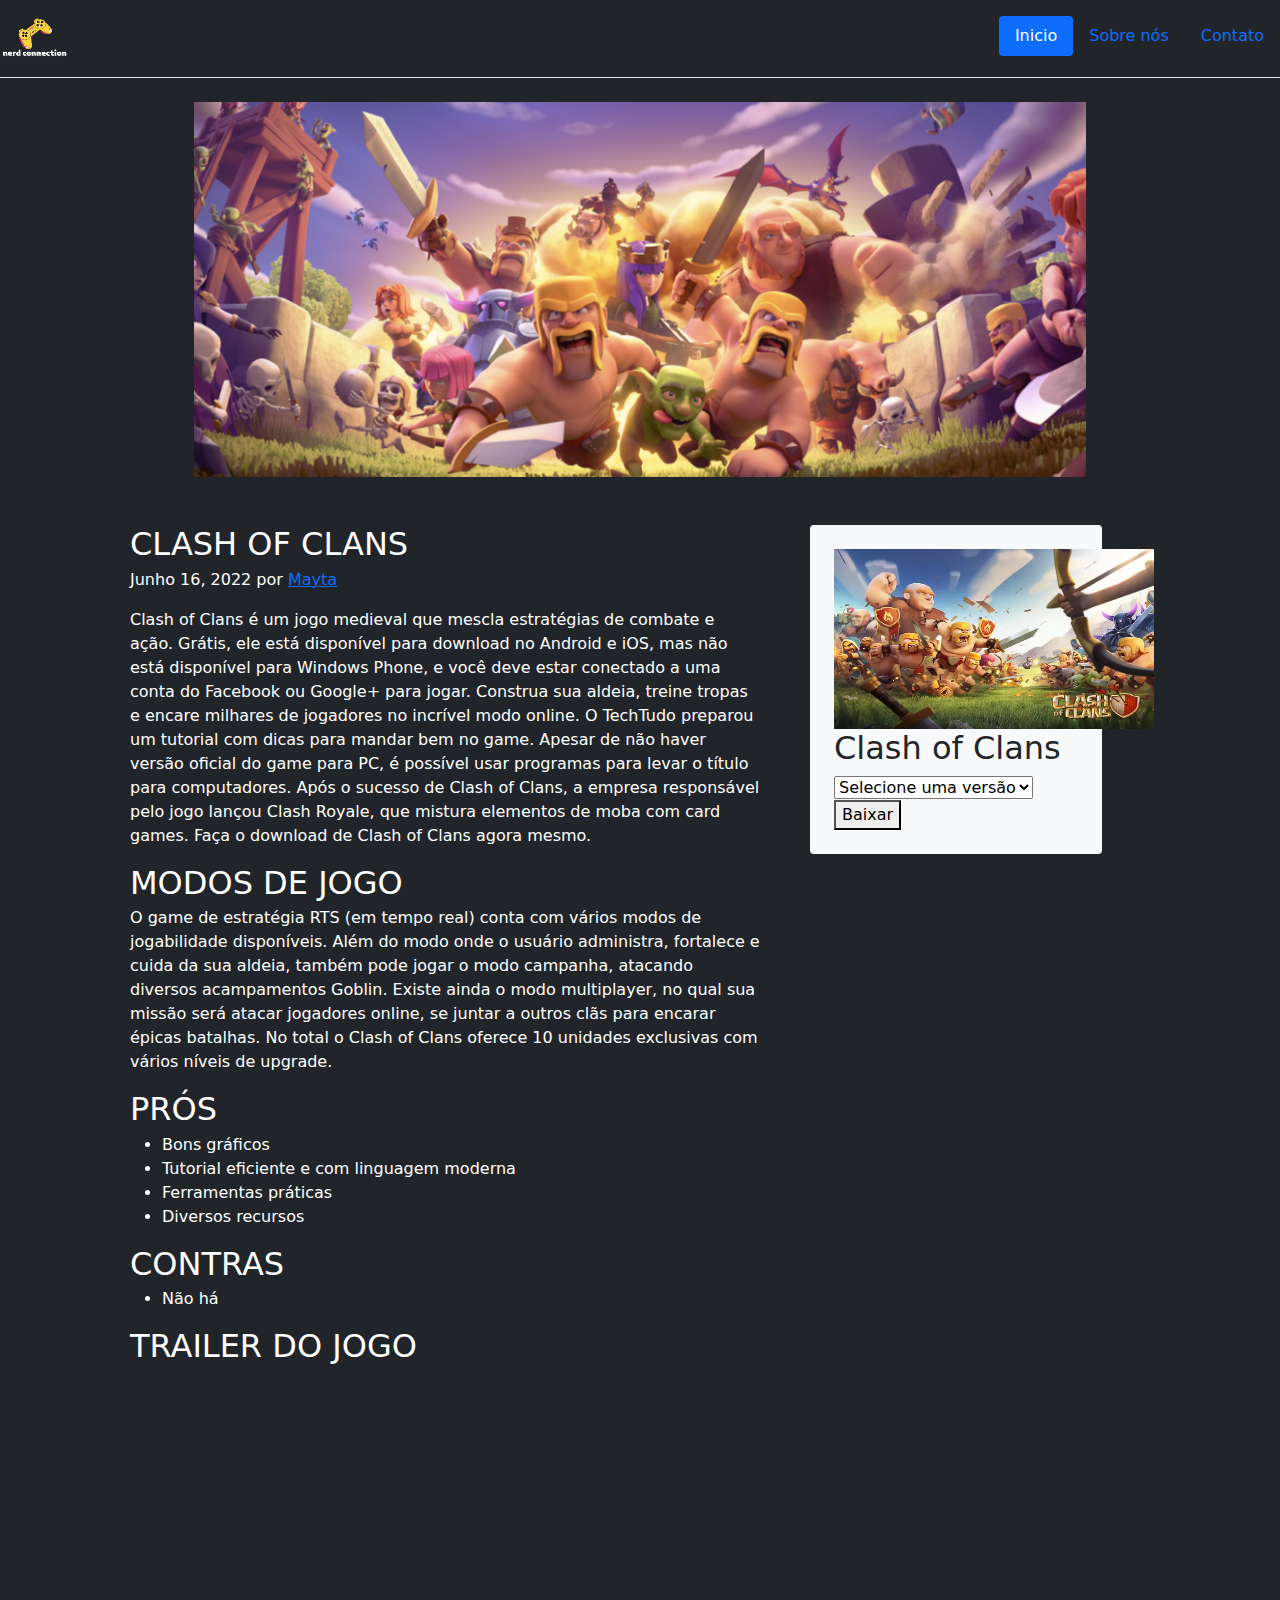
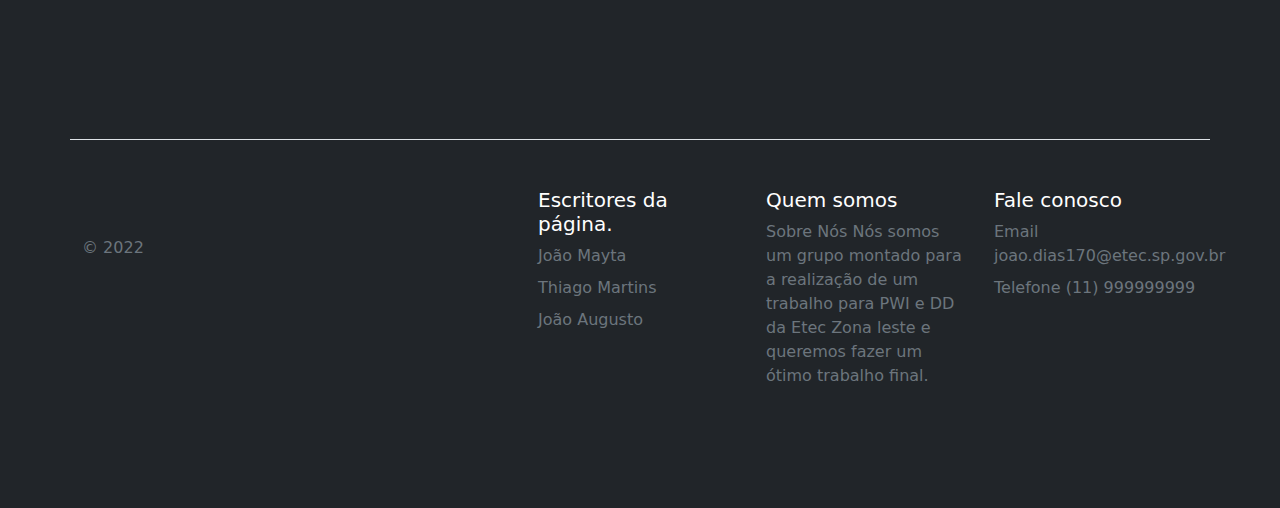
<file: Clash.html>
<!DOCTYPE html>
<html lang="en">
<head>
    <meta charset="UTF-8">
    <meta http-equiv="X-UA-Compatible" content="IE=edge">
    <meta name="viewport" content="width=device-width, initial-scale=1.0">
    <title>Clash of Clans</title>
    <link rel="stylesheet" href="css/bootstrap.css">
</head>
<body class="bg-dark">
  <header class="bg-dark d-flex flex-wrap justify-content-center py-3 mb-4 border-bottom">
    <a href="index.html" class="d-flex align-items-center mb-3 mb-md-0 me-md-auto text-dark text-decoration-none">
      <img src="img/LOGO_Blog-removebg-preview.png" class="bi me-2" width="70" height="45"></img>
    </a>

    <ul class="nav nav-pills">
      <li class="nav-item"><a href="index.html" class="nav-link active" aria-current="page">Inicio</a></li>
      <li class="nav-item"><a href="#Qs" class="nav-link">Sobre nós</a></li>
      <li class="nav-item"><a href="#Con" class="nav-link">Contato</a></li>
    </ul>
  </header>

    <div class="container">
        <div class="banner">
            <img class="clash" src="img/banner.png" alt="">
        </div> <br><br>
        <div class="row g-5 container">
            <div class="col-md-8">
                <article class="arruma">
                    <h2 class="blog-post-title mb-1">CLASH OF CLANS</h2>
                    <p class="blog-post-meta">Junho 16, 2022 por <a href="#">Mayta</a></p>
                    <p>Clash of Clans é um jogo medieval que mescla estratégias de combate e ação. Grátis, ele está disponível para download no Android e iOS, mas não está disponível para Windows Phone, e você deve estar conectado a uma conta do Facebook ou Google+ para jogar. Construa sua aldeia, treine tropas e encare milhares de jogadores no incrível modo online. O TechTudo preparou um tutorial com dicas para mandar bem no game. Apesar de não haver versão oficial do game para PC, é possível usar programas para levar o título para computadores. Após o sucesso de Clash of Clans, a empresa responsável pelo jogo lançou Clash Royale, que mistura elementos de moba com card games. Faça o download de Clash of Clans agora mesmo.</p>
                    <h2 class="blog-post-title mb-1">MODOS DE JOGO</h2>
                    <p>O game de estratégia RTS (em tempo real) conta com vários modos de jogabilidade disponíveis. Além do modo onde o usuário administra, fortalece e cuida da sua aldeia, também pode jogar o modo campanha, atacando diversos acampamentos Goblin. Existe ainda o modo multiplayer, no qual sua missão será atacar jogadores online, se juntar a outros clãs para encarar épicas batalhas. No total o Clash of Clans oferece 10 unidades exclusivas com vários níveis de upgrade.</p>
                    <h2 class="blog-post-title mb-1">PRÓS</h2>
                    <ul>
                        <li>Bons gráficos</li>
                        <li>Tutorial eficiente e com linguagem moderna</li>
                        <li>Ferramentas práticas</li>
                        <li>Diversos recursos</li>
                    </ul>
                    <h2 class="blog-post-title mb-1">CONTRAS</h2>
                    <ul>
                        <li>Não há</li>
                    </ul>
                    <h2 class="blog-post-title mb-1">TRAILER DO JOGO</h2>
                </article>
                <iframe width="560" height="315" src="https://www.youtube.com/embed/DDY6KjQCMoQ" title="YouTube video player" frameborder="0" allow="accelerometer; autoplay; clipboard-write; encrypted-media; gyroscope; picture-in-picture" allowfullscreen>                   
                </iframe>
            </div>
            <div class="col-md-4">
                <div class="position-sticky" style="top: 2rem;">
                  <div class="p-4 mb-3 bg-light rounded">
                  <img width="320" height="180" src="img/down.webp" alt="Clash of Clans">
                  <h2>Clash of Clans</h2>
                  <select id="framework">
                  <option selected value="0" disabled>Selecione uma versão</option>
                  <option value="1">iOS</option>
                  <option value="2">Android</option>
                  </select>
                  <button id="btn" type="button" class="more-info__button" >Baixar</button>
                  </div>
                </div>
              </div>
        </div>
        
    </div>
    

    <div class="container">
      <footer class="bg-dark row row-cols-1 row-cols-sm-2 row-cols-md-5 py-5 my-5 border-top">
        <div class="col mb-3">
        <a href="/" class="d-flex align-items-center mb-3 link-dark text-decoration-none">
            <svg class="bi me-2" width="40" height="32"><use xlink:href="#bootstrap"></use></svg>
        </a>
        <p class="text-muted">© 2022</p>
        </div>

        <div class="col mb-3">

        </div>

        <div class="col mb-3">
        <h5 class="color-footer">Escritores da página.</h5>
        <ul class="nav flex-column">
            <li class="nav-item mb-2"><a href="#" class="nav-link p-0 text-muted">João Mayta</a></li>
            <li class="nav-item mb-2"><a href="#" class="nav-link p-0 text-muted">Thiago Martins</a></li>
            <li class="nav-item mb-2"><a href="#" class="nav-link p-0 text-muted">João Augusto</a></li>

        </ul>
        </div>

        <div class="col mb-3">
        <h5 class="color-footer" id="Qs">Quem somos </h5>
        <ul class="nav flex-column">
            <li class="nav-item mb-2"><a href="#" class="nav-link p-0 text-muted">Sobre Nós
 
                Nós somos um grupo montado para a realização de um trabalho para PWI e DD da Etec Zona leste e queremos fazer um ótimo trabalho final.</a></li>
            
        </ul>
        </div>

        <div class="col mb-3">
        <h5 class="color-footer" id="Con">Fale conosco</h5>
        <ul class="nav flex-column">
            <li class="nav-item mb-2"><a href="#" class="nav-link p-0 text-muted">Email
                 joao.dias170@etec.sp.gov.br
                    </a></li>
            <li class="nav-item mb-2"><a href="#" class="nav-link p-0 text-muted">Telefone                
                (11) 999999999

            </a></li>
        </ul>
        </div>
    </footer>
    </div>
      <script>
        var vers = 0;
        const btn = document.querySelector('#btn');
        const sb = document.querySelector('#framework')
        btn.onclick = (event) => {
            event.preventDefault();
            // show the selected index
            vers = sb.selectedIndex;
            if (vers == 1){
                alert("Direcionando para App Store");
                window.location = "https://apps.apple.com/br/app/clash-of-clans/id529479190";
            }
            if (vers == 2){
                alert("Direcionando para Play Store");
                window.location = "https://play.google.com/store/apps/details?id=com.supercell.clashofclans&hl=pt_BR&gl=US";
            }
            if (vers == 0){
                alert("SELECIONE");
            }
        };
      </script>
</body>
</html>
</file>
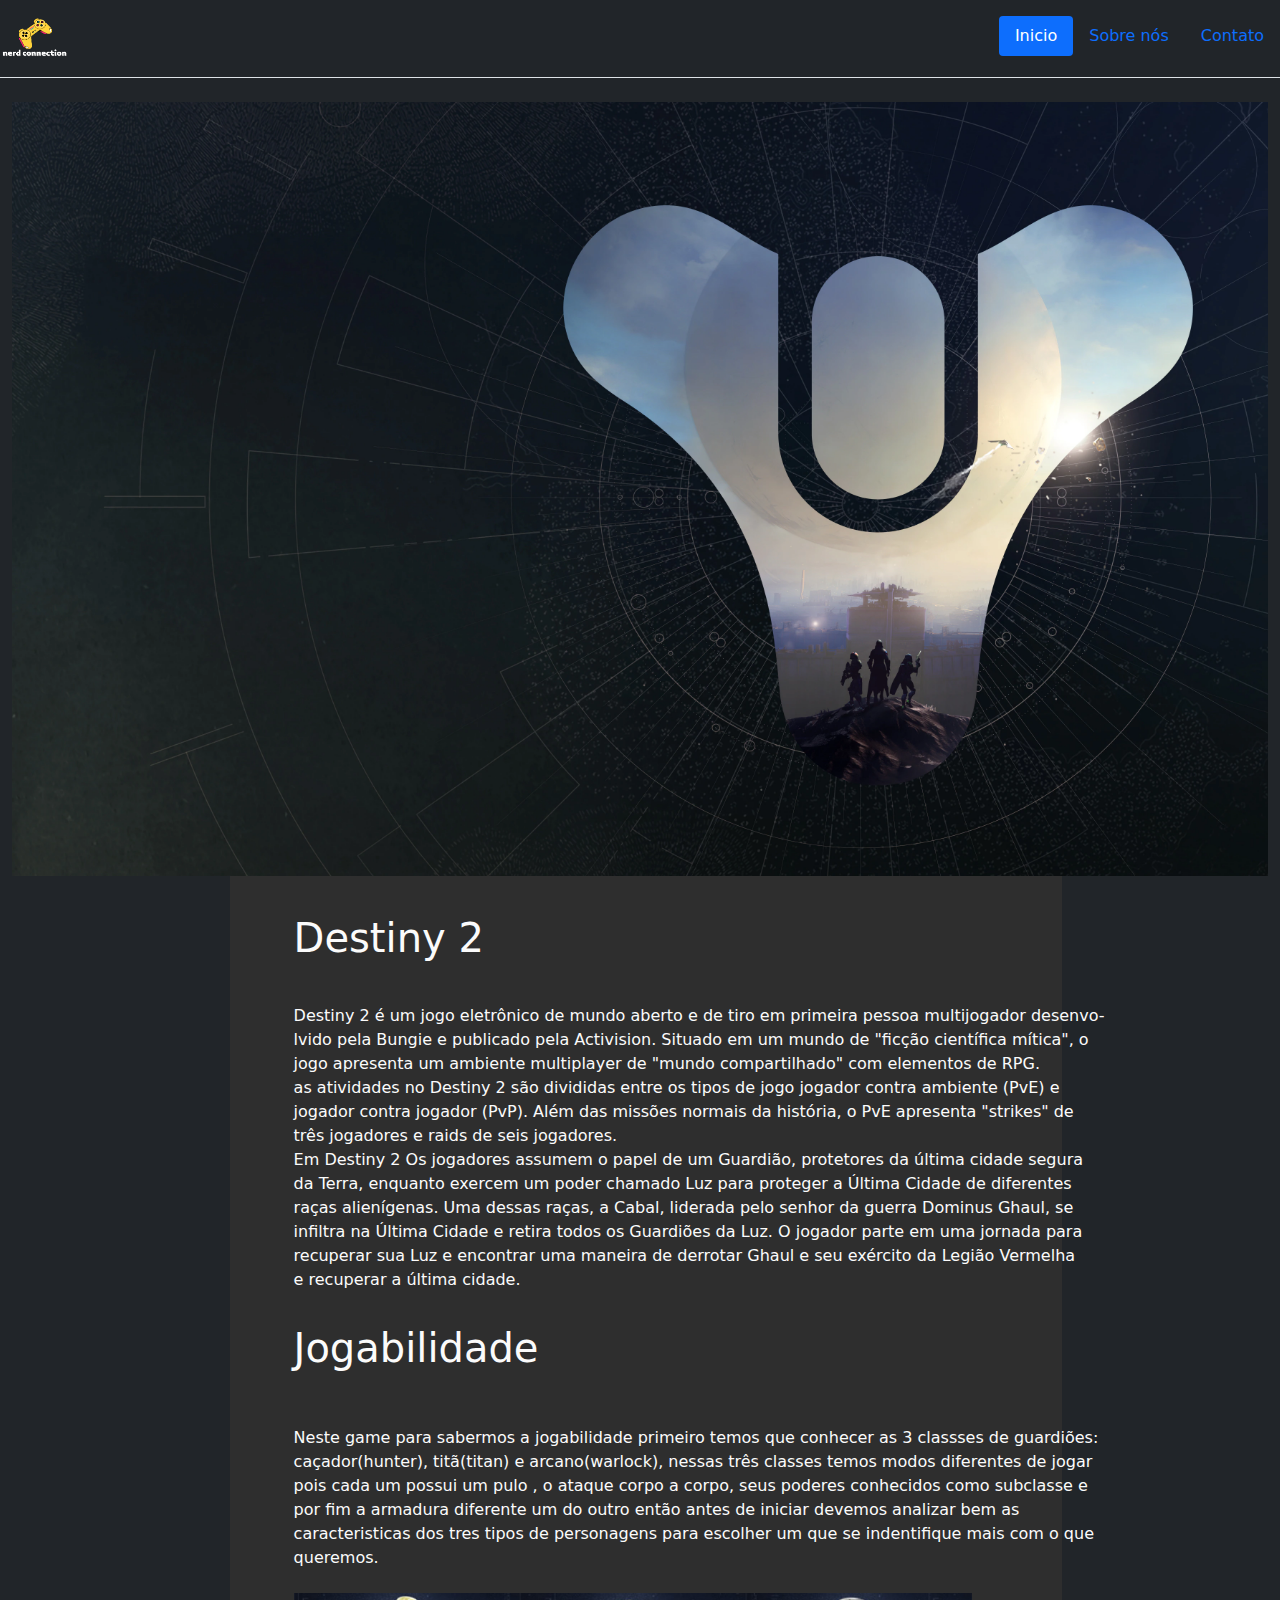
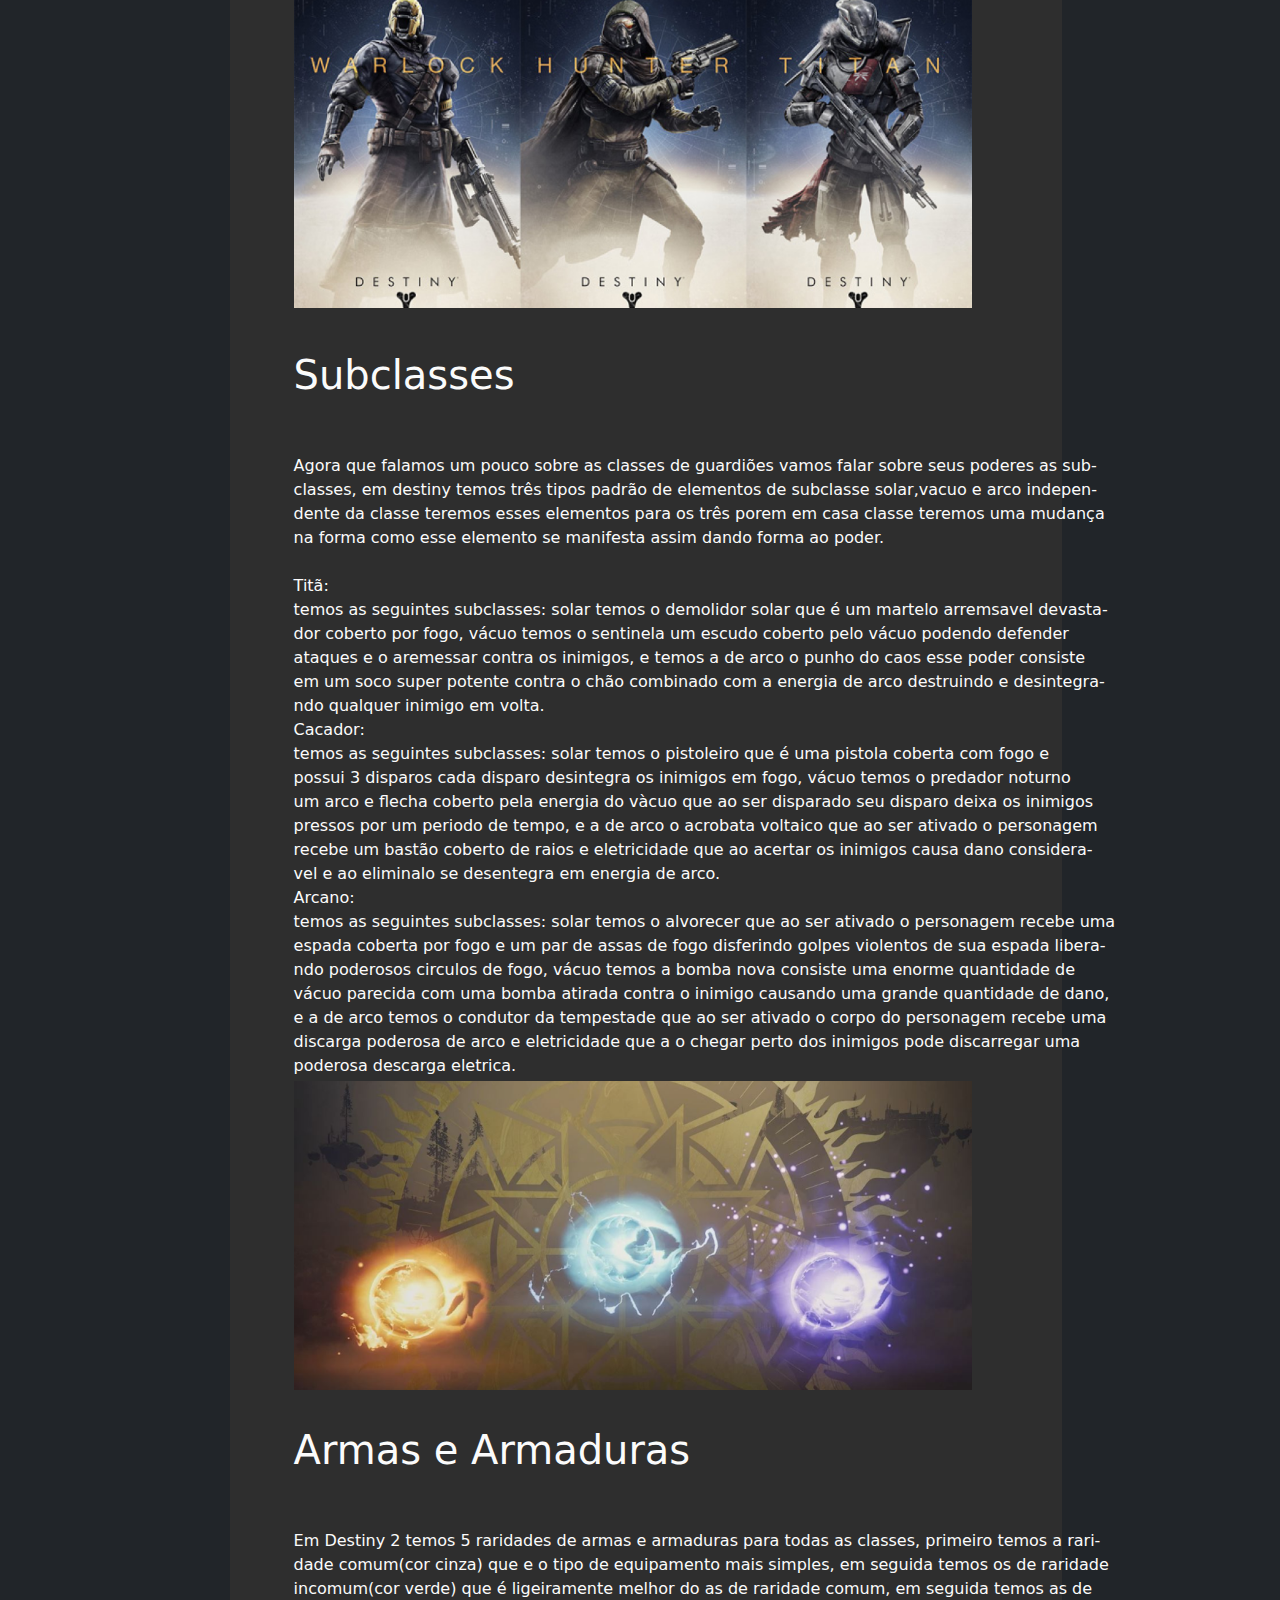
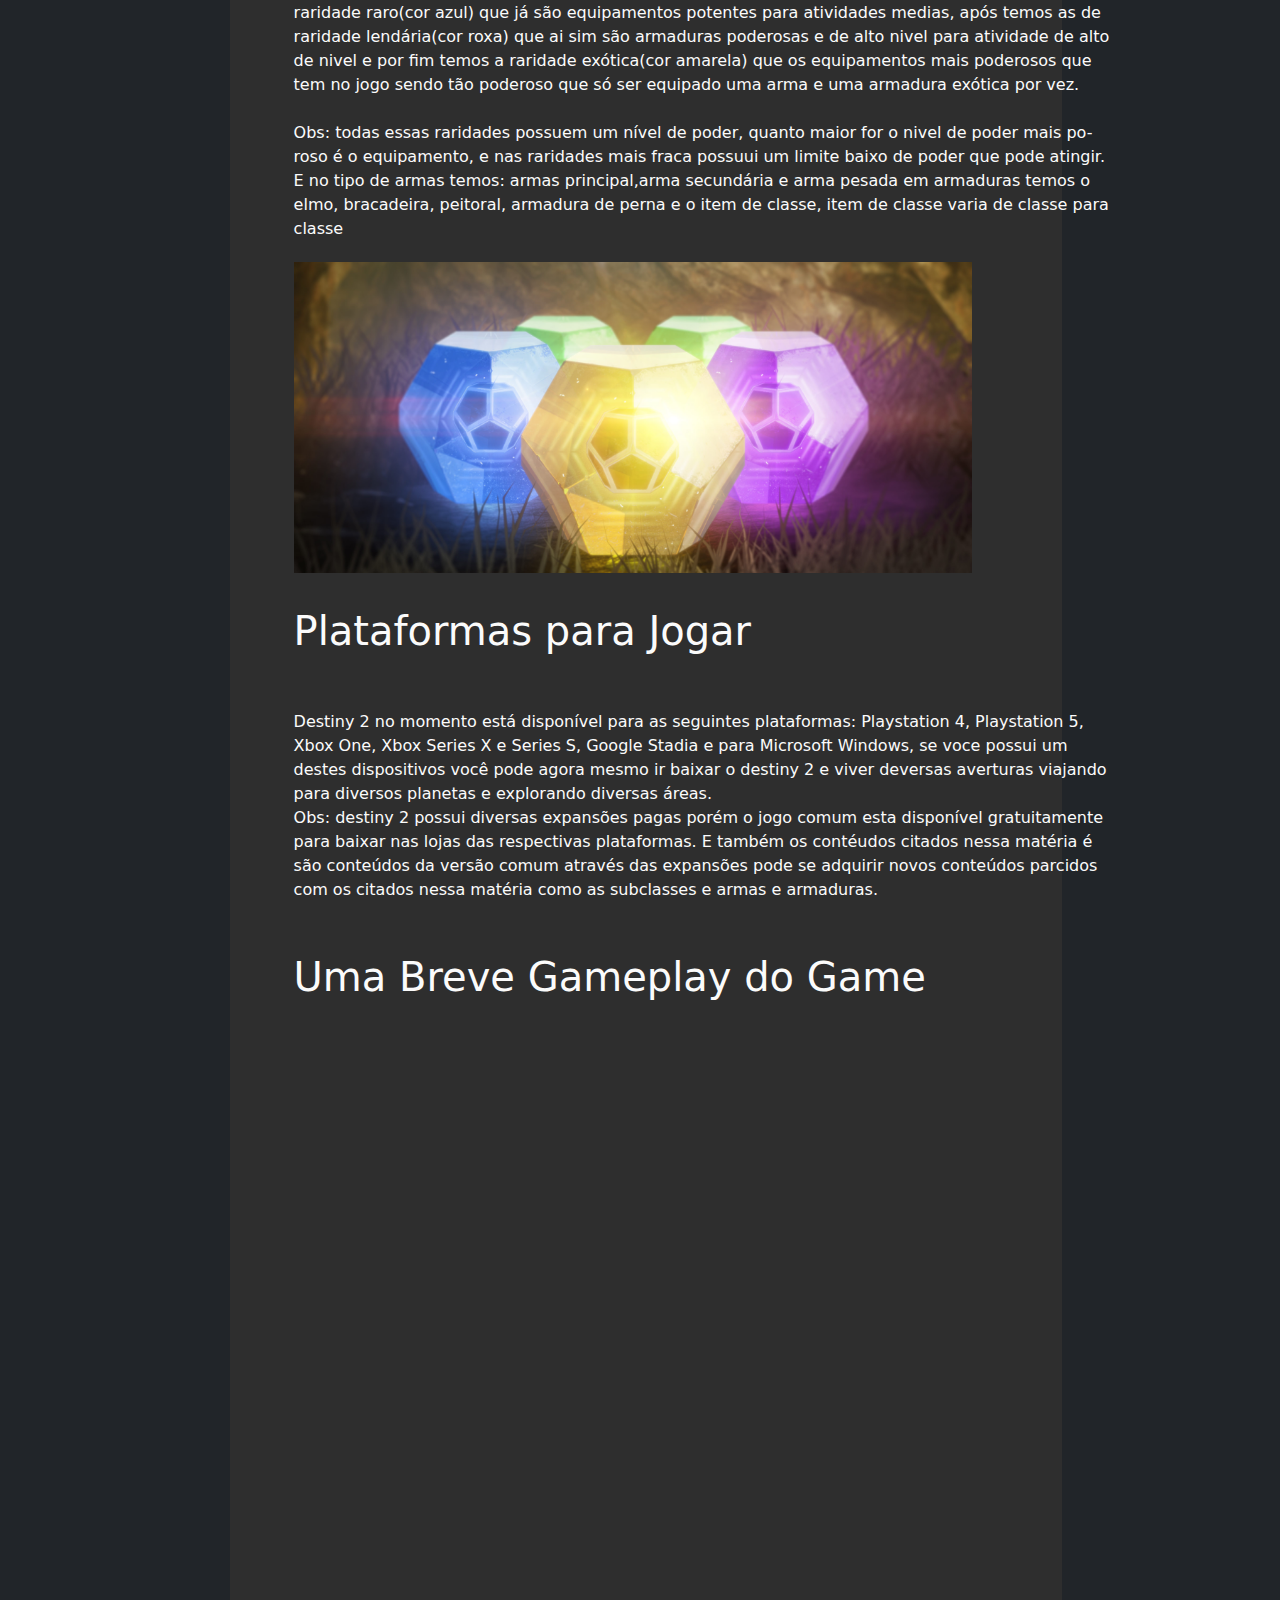
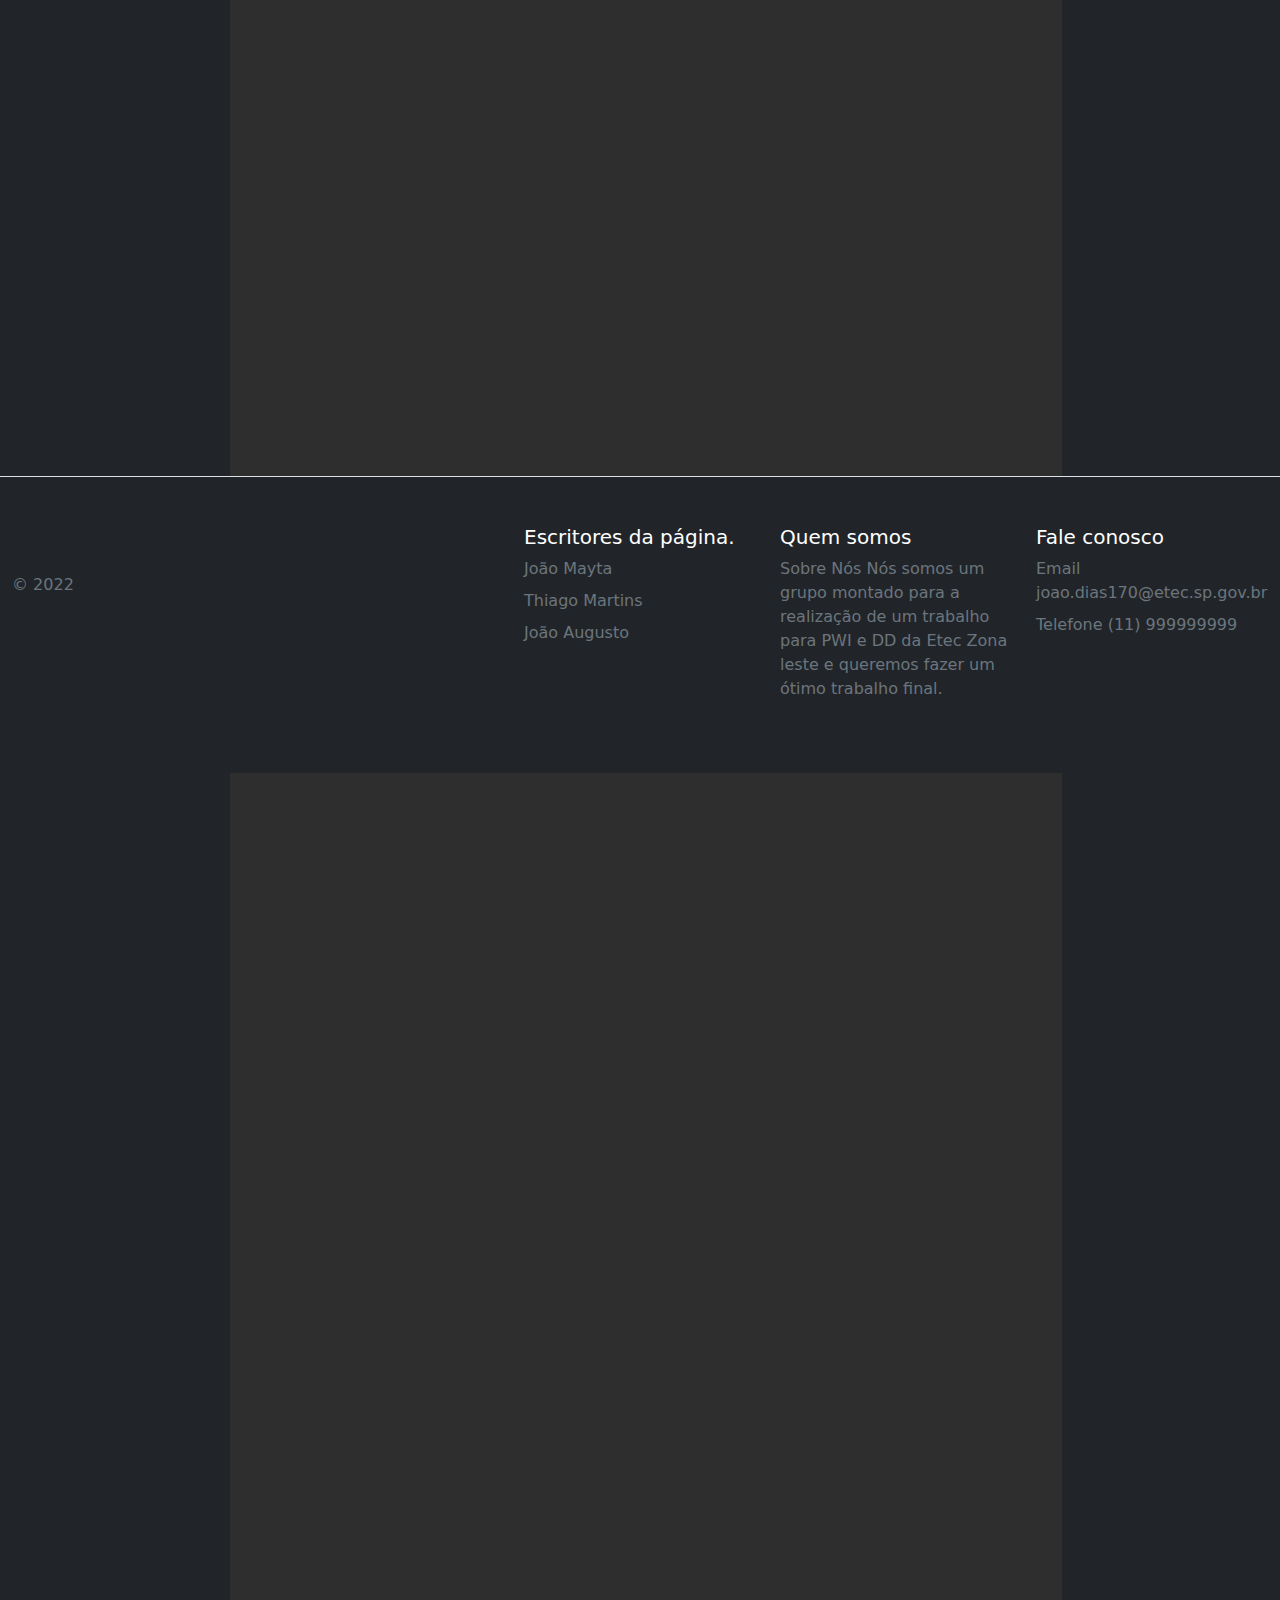
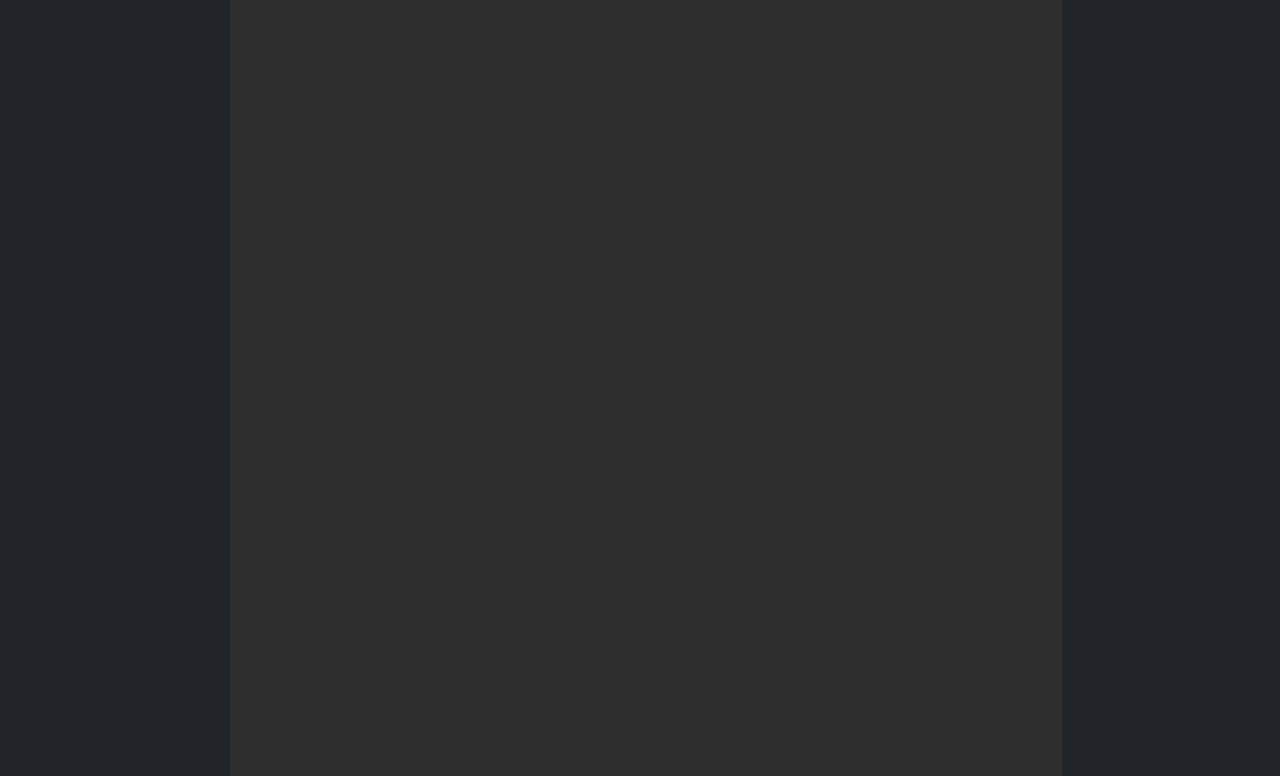
<file: mat Thiago1.html>
<!DOCTYPE html>
<html lang="pt-br"><head>
    <meta charset="utf-8">
    <meta name="viewport" content="width=device-width, initial-scale=1">
    <meta name="description" content="">
    <meta name="author" content="Mark Otto, Jacob Thornton, and Bootstrap contributors">
    <meta name="generator" content="Hugo 0.98.0">
    <title>Album example · Bootstrap v5.2</title>

    <link rel="stylesheet" href="css/bootstrap.css" type="text/css">
    <script type="text/javascript" src="js/bootstrap.min.js"></script>
    <link rel="stylesheet" href="style.css">


  </head>
  <body class = "bg-dark">
    
    <header class="bg-dark d-flex flex-wrap justify-content-center py-3 mb-4 border-bottom">
      <a href="index.html" class="d-flex align-items-center mb-3 mb-md-0 me-md-auto text-dark text-decoration-none">
        <img src="img/LOGO_Blog-removebg-preview.png" class="bi me-2" width="70" height="45"></img>
      </a>

      <ul class="nav nav-pills">
        <li class="nav-item"><a href="index.html" class="nav-link active" aria-current="page">Inicio</a></li>
        <li class="nav-item"><a href="#Qs" class="nav-link">Sobre nós</a></li>
        <li class="nav-item"><a href="#Con" class="nav-link">Contato</a></li>
      </ul>
    </header>
      <div class = "container-fluid">
      <p class = "fundo"></p>
      </div>
      <div>
        <span class="meio">
          i
        </span>
      </div>
      <div class="container-fluid">
        <h1 class="destiny2">Destiny 2</h1>
        <p class = "p1">Destiny 2 é um jogo eletrônico de mundo aberto e de tiro em primeira pessoa multijogador desenvo- <br>
          lvido pela Bungie e publicado pela Activision. Situado em um mundo de "ficção científica mítica", o <br>
          jogo apresenta  um ambiente multiplayer de "mundo compartilhado" com elementos de RPG. <br>
          as atividades no Destiny 2 são divididas entre os tipos de jogo jogador contra ambiente (PvE) e  <br>
          jogador contra jogador (PvP). Além das missões normais da história, o PvE apresenta "strikes" de <br>
          três jogadores e raids de seis jogadores. <br>
          Em Destiny 2 Os jogadores assumem o papel de um Guardião, protetores da última cidade segura <br>
          da Terra, enquanto exercem um poder chamado Luz para proteger a Última Cidade de diferentes <br>
          raças alienígenas. Uma dessas raças, a Cabal, liderada pelo senhor da guerra Dominus Ghaul, se <br>
          infiltra na Última Cidade e retira todos os Guardiões da Luz. O jogador parte em uma jornada para <br>
          recuperar sua Luz e encontrar uma maneira de derrotar Ghaul e seu exército da Legião Vermelha <br>
          e recuperar a última cidade.</p>
      </div>
      <div class="container-fluid">
        <h1 class = "jogabilidade">Jogabilidade</h1>
        <p class = "p2">Neste game para sabermos a jogabilidade primeiro temos que conhecer as 3 classses de guardiões: <br>
          caçador(hunter), titã(titan) e arcano(warlock), nessas três classes temos modos diferentes de jogar <br>
          pois cada um possui um pulo , o ataque corpo a corpo, seus poderes conhecidos como subclasse e <br>
          por fim a armadura diferente um do outro então antes de iniciar devemos analizar bem as <br>
          caracteristicas dos tres tipos de personagens para escolher um que se indentifique mais com o que <br>
          queremos.</p>
          <img src="img/imagens classe.png" alt="" class = "imgclasse">
      </div>
      <div class = "container-fluid">
        <h1 class = "subclasses">Subclasses</h1>
        <p class = "p3">Agora que falamos um pouco sobre as classes de guardiões vamos falar sobre seus poderes as sub- <br>
          classes, em destiny temos três tipos padrão de elementos de subclasse solar,vacuo e arco indepen- <br>
          dente da classe teremos esses elementos para os três porem em casa classe teremos uma mudança <br>
          na forma como esse elemento se manifesta assim dando forma ao poder. <br>
          <br>
          Titã:<br> 
          temos as seguintes subclasses: solar temos o demolidor solar que é um martelo arremsavel devasta- <br>
          dor coberto por fogo, vácuo temos o sentinela um escudo coberto pelo vácuo podendo defender <br>
          ataques e o aremessar contra os inimigos, e temos a de arco o punho do caos esse poder consiste <br>
          em um soco super potente contra o chão combinado com a energia de arco destruindo e desintegra- <br>
          ndo qualquer inimigo em volta. 
          <br>
          Cacador:<br>
          temos as seguintes subclasses: solar temos o pistoleiro que é uma pistola coberta com fogo e <br>
          possui 3 disparos cada disparo desintegra os inimigos em fogo, vácuo temos o predador noturno <br>
          um arco e flecha coberto pela energia do vàcuo que ao ser disparado seu disparo deixa os inimigos <br>
          pressos por um periodo de tempo, e a de arco o acrobata voltaico que ao ser ativado o personagem <br>
          recebe um bastão coberto de raios e eletricidade que ao acertar os inimigos causa dano considera- <br>
          vel e ao eliminalo se desentegra em energia de arco.
          <br>
          Arcano:<br>
          temos as seguintes subclasses: solar temos o alvorecer que ao ser ativado o personagem recebe uma <br>
          espada coberta por fogo e um par de assas de fogo disferindo golpes violentos de sua espada libera- <br>
          ndo poderosos circulos de fogo, vácuo temos a bomba nova consiste uma enorme quantidade de <br>
          vácuo parecida com uma bomba atirada contra o inimigo causando uma grande quantidade de dano, <br>
          e a de arco temos o condutor da tempestade que ao ser ativado o corpo do personagem recebe uma <br>
          discarga poderosa de arco e eletricidade que a o chegar perto dos inimigos pode discarregar uma <br>
          poderosa descarga eletrica.</p>
          <img src="img/imagem subclasses.png" alt="" class = "imgsubclasse">
      </div>
      <div class = "container-fluid">
        <h1 class="armasarmaduras">Armas e Armaduras</h1>
        <p class = "p4">Em Destiny 2 temos 5 raridades de armas e armaduras para todas as classes, primeiro temos a rari- <br>
          dade comum(cor cinza) que e o tipo de equipamento mais simples, em seguida temos os de raridade <br>
          incomum(cor verde) que é ligeiramente melhor do as de raridade comum, em seguida temos as de <br>
          raridade raro(cor azul) que já são equipamentos potentes para atividades medias, após temos as de <br>
          raridade lendária(cor roxa) que ai sim são armaduras poderosas e de alto nivel para atividade de alto <br>
          de nivel e por fim temos a raridade exótica(cor amarela) que os equipamentos mais poderosos que <br>
          tem no jogo sendo tão poderoso que só ser equipado uma arma e uma armadura exótica por vez. <br>
          <br>
          Obs: todas essas raridades possuem um nível de poder, quanto maior for o nivel de poder mais po- <br>
          roso é o equipamento, e nas raridades mais fraca possuui um limite baixo de poder que pode atingir. <br>
          E no tipo de armas temos: armas principal,arma secundária e arma pesada em armaduras temos o <br>
          elmo, bracadeira, peitoral, armadura de perna e o item de classe, item de classe varia de classe para <br>
          classe</p>
          <img src="img/equipamentos raridade.png" alt="" class = "imgraridades">
      </div>
      <div class = "container-fluid">
        <h1 class = "plataformasjogar">Plataformas para Jogar</h1>
        <p class = "p5">Destiny 2 no momento está disponível para as seguintes plataformas: Playstation 4, Playstation 5, <br>
          Xbox One, Xbox Series X e Series S, Google Stadia e para Microsoft Windows, se voce possui um <br>
          destes dispositivos você pode agora mesmo ir baixar o destiny 2 e viver deversas averturas viajando <br>
          para diversos planetas e explorando diversas áreas. <br>
          Obs: destiny 2 possui diversas expansões pagas porém o jogo comum esta disponível gratuitamente <br>
          para baixar nas lojas das respectivas plataformas. E também os contéudos citados nessa matéria é <br>
          são conteúdos da versão comum através das expansões pode se adquirir novos conteúdos parcidos <br>
          com os citados nessa matéria como as subclasses e armas e armaduras.</p>
      </div>
      <div class="container-fluid">
        <h1 class = "gameplaygame">Uma Breve Gameplay do Game</h1>
        <iframe height="315" src="https://www.youtube.com/embed/jn1dML6RC5w" title="YouTube video player" frameborder="0" allow="accelerometer; autoplay; clipboard-write; encrypted-media; gyroscope; picture-in-picture" allowfullscreen class="video"></iframe>
      </div>
      <div class="container-fluid footer1">
        <footer class="bg-dark row row-cols-1 row-cols-sm-2 row-cols-md-5 py-5 my-5 border-top">
          <div class="col mb-3">
          <a href="/" class="d-flex align-items-center mb-3 link-dark text-decoration-none">
              <svg class="bi me-2" width="40" height="32"><use xlink:href="#bootstrap"></use></svg>
          </a>
          <p class="text-muted">© 2022</p>
          </div>
  
          <div class="col mb-3">
  
          </div>
  
          <div class="col mb-3">
          <h5 class="color-footer">Escritores da página.</h5>
          <ul class="nav flex-column">
              <li class="nav-item mb-2"><a href="#" class="nav-link p-0 text-muted">João Mayta</a></li>
              <li class="nav-item mb-2"><a href="#" class="nav-link p-0 text-muted">Thiago Martins</a></li>
              <li class="nav-item mb-2"><a href="#" class="nav-link p-0 text-muted">João Augusto</a></li>
  
          </ul>
          </div>
  
          <div class="col mb-3">
          <h5 class="color-footer" id="Qs">Quem somos </h5>
          <ul class="nav flex-column">
              <li class="nav-item mb-2"><a href="#" class="nav-link p-0 text-muted">Sobre Nós
   
                  Nós somos um grupo montado para a realização de um trabalho para PWI e DD da Etec Zona leste e queremos fazer um ótimo trabalho final.</a></li>
              
          </ul>
          </div>
  
          <div class="col mb-3">
          <h5 class="color-footer" id="Con">Fale conosco</h5>
          <ul class="nav flex-column">
              <li class="nav-item mb-2"><a href="#" class="nav-link p-0 text-muted">Email
                   joao.dias170@etec.sp.gov.br
                      </a></li>
              <li class="nav-item mb-2"><a href="#" class="nav-link p-0 text-muted">Telefone                
                  (11) 999999999
  
              </a></li>
          </ul>
          </div>
      </footer>
      </div>
</body>
</html>
</file>
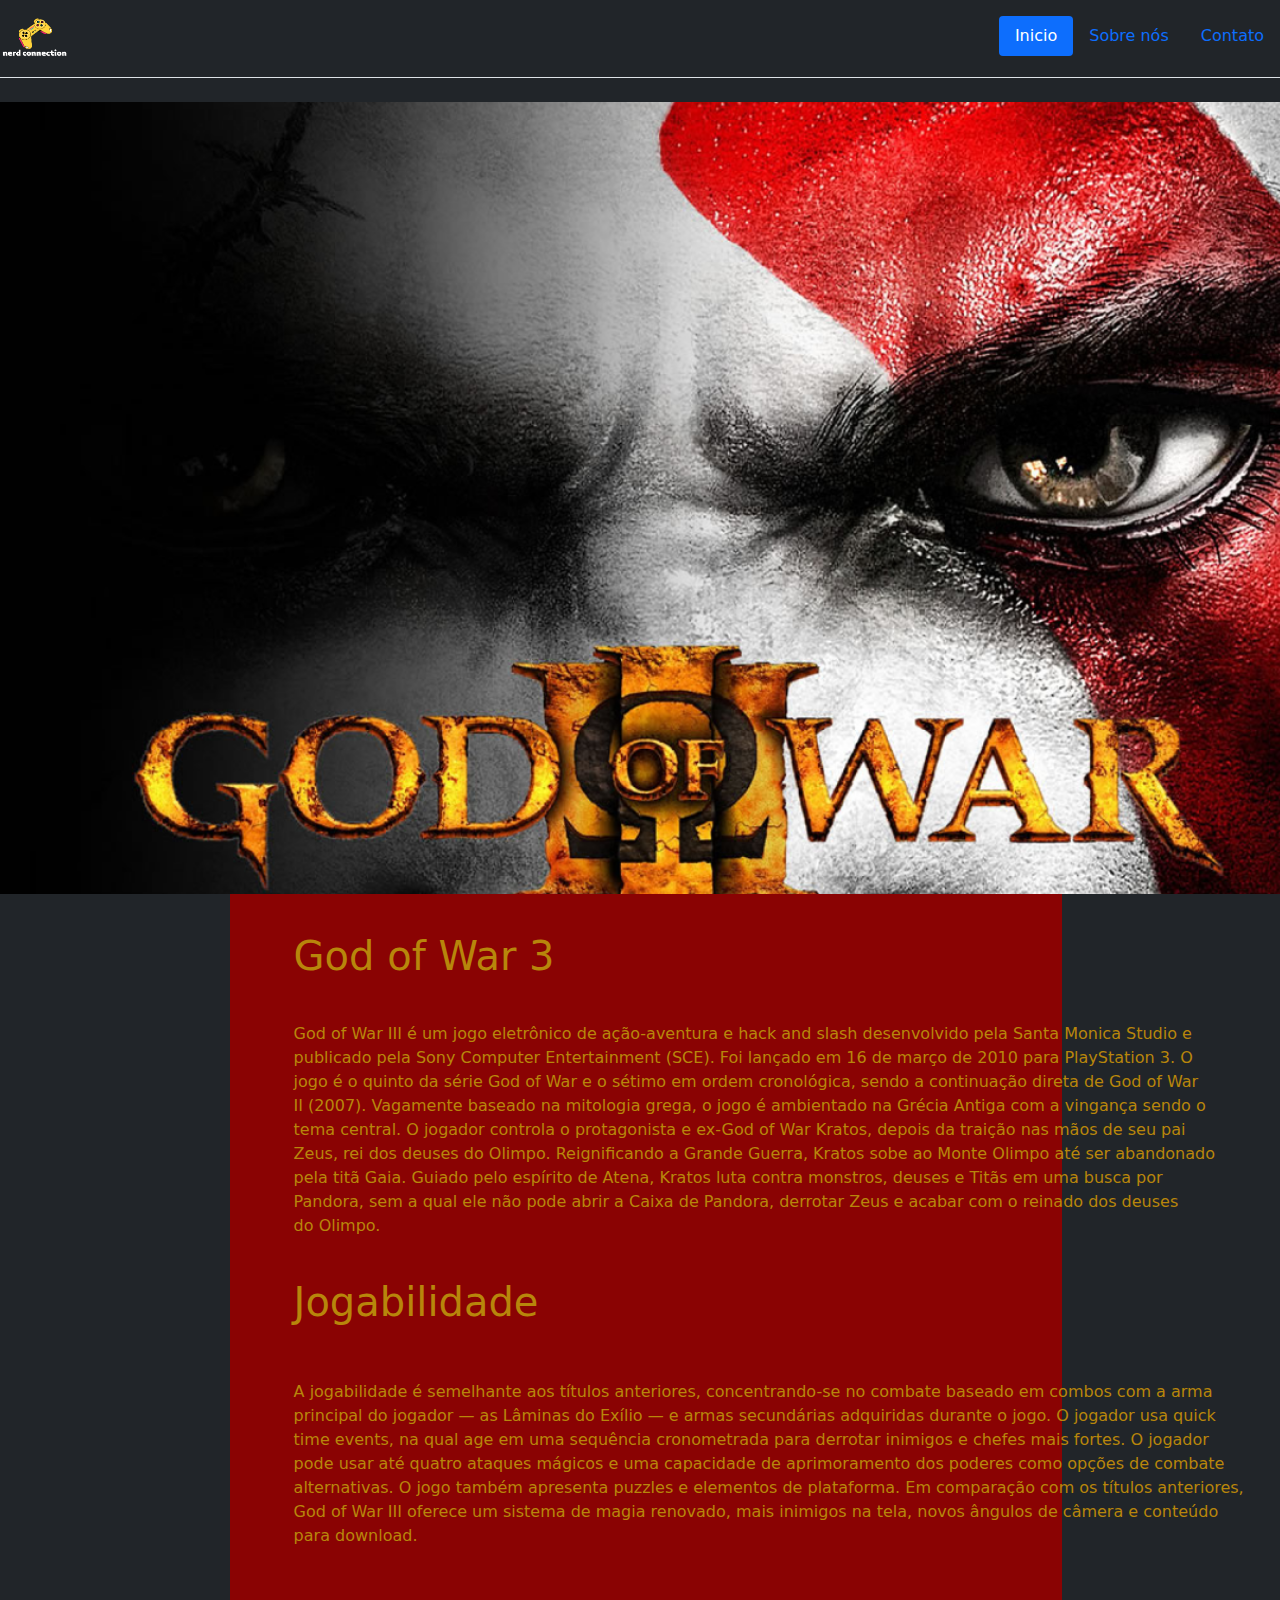
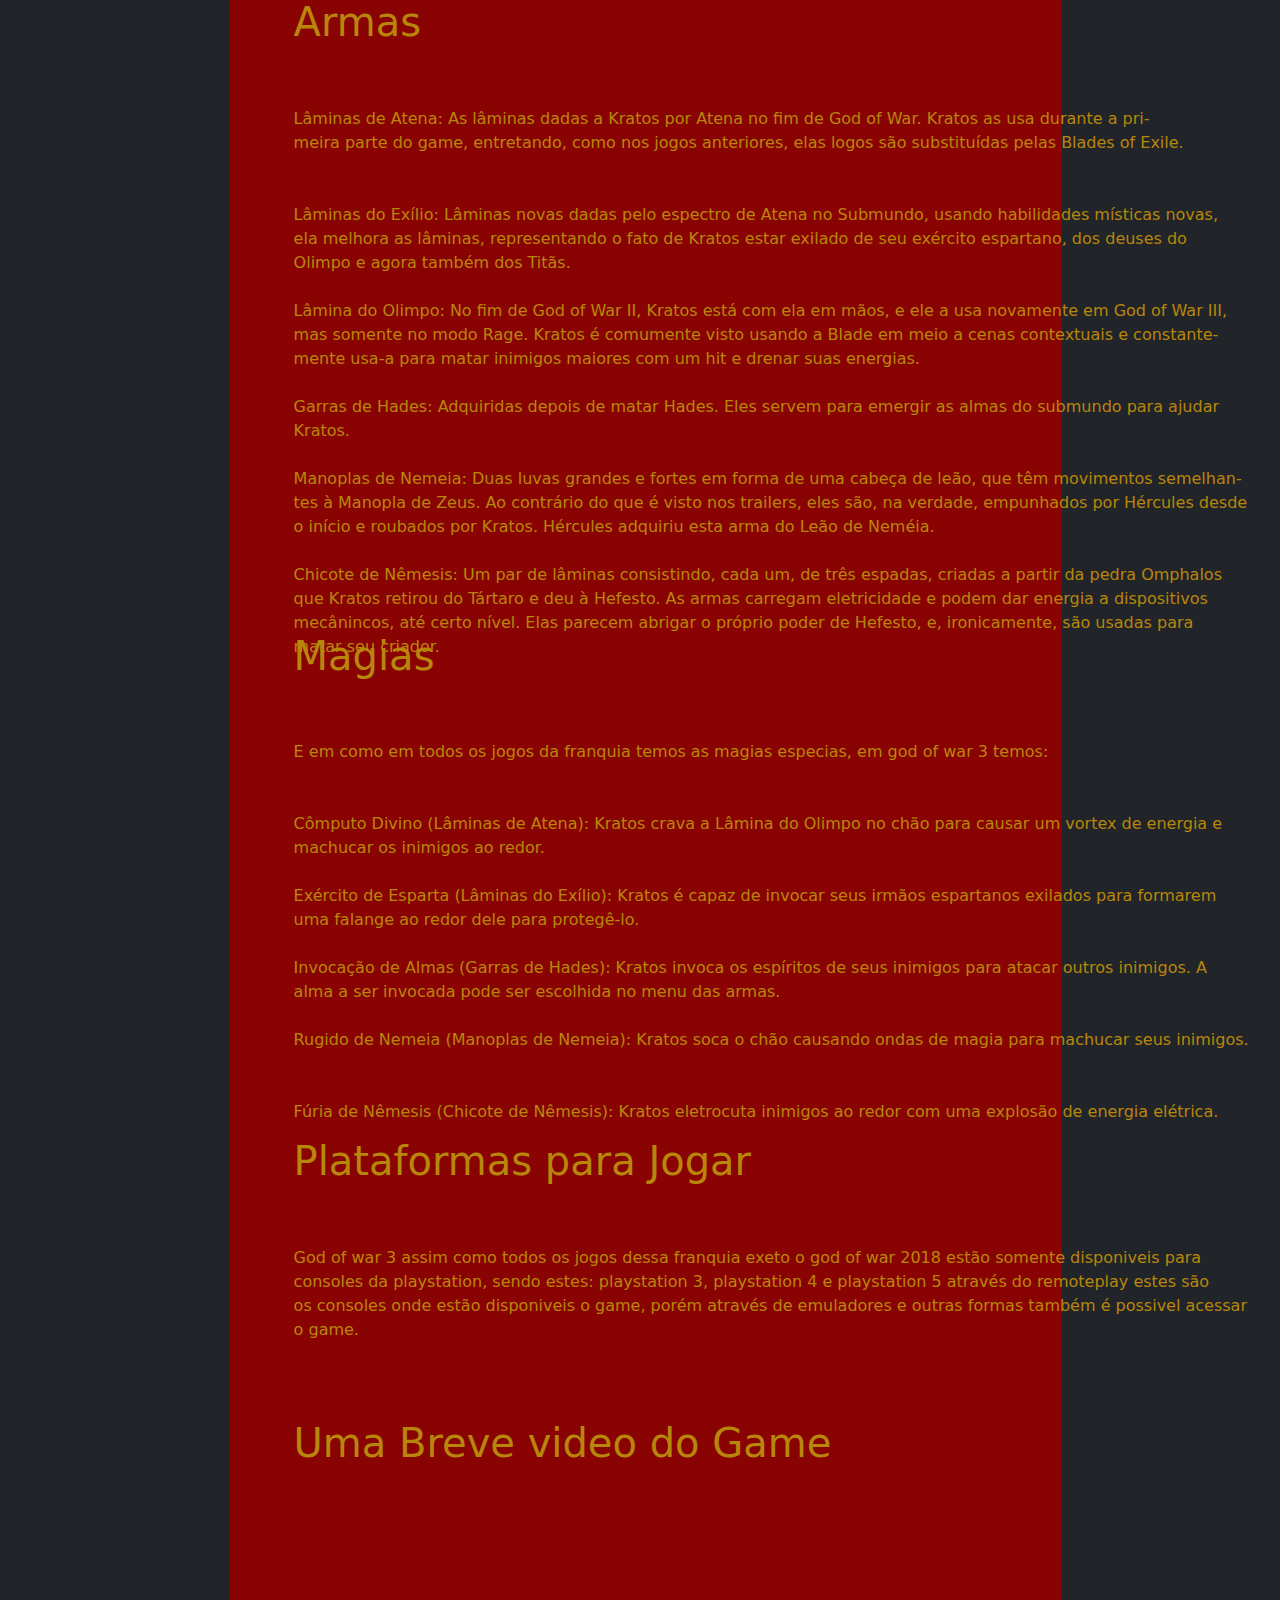
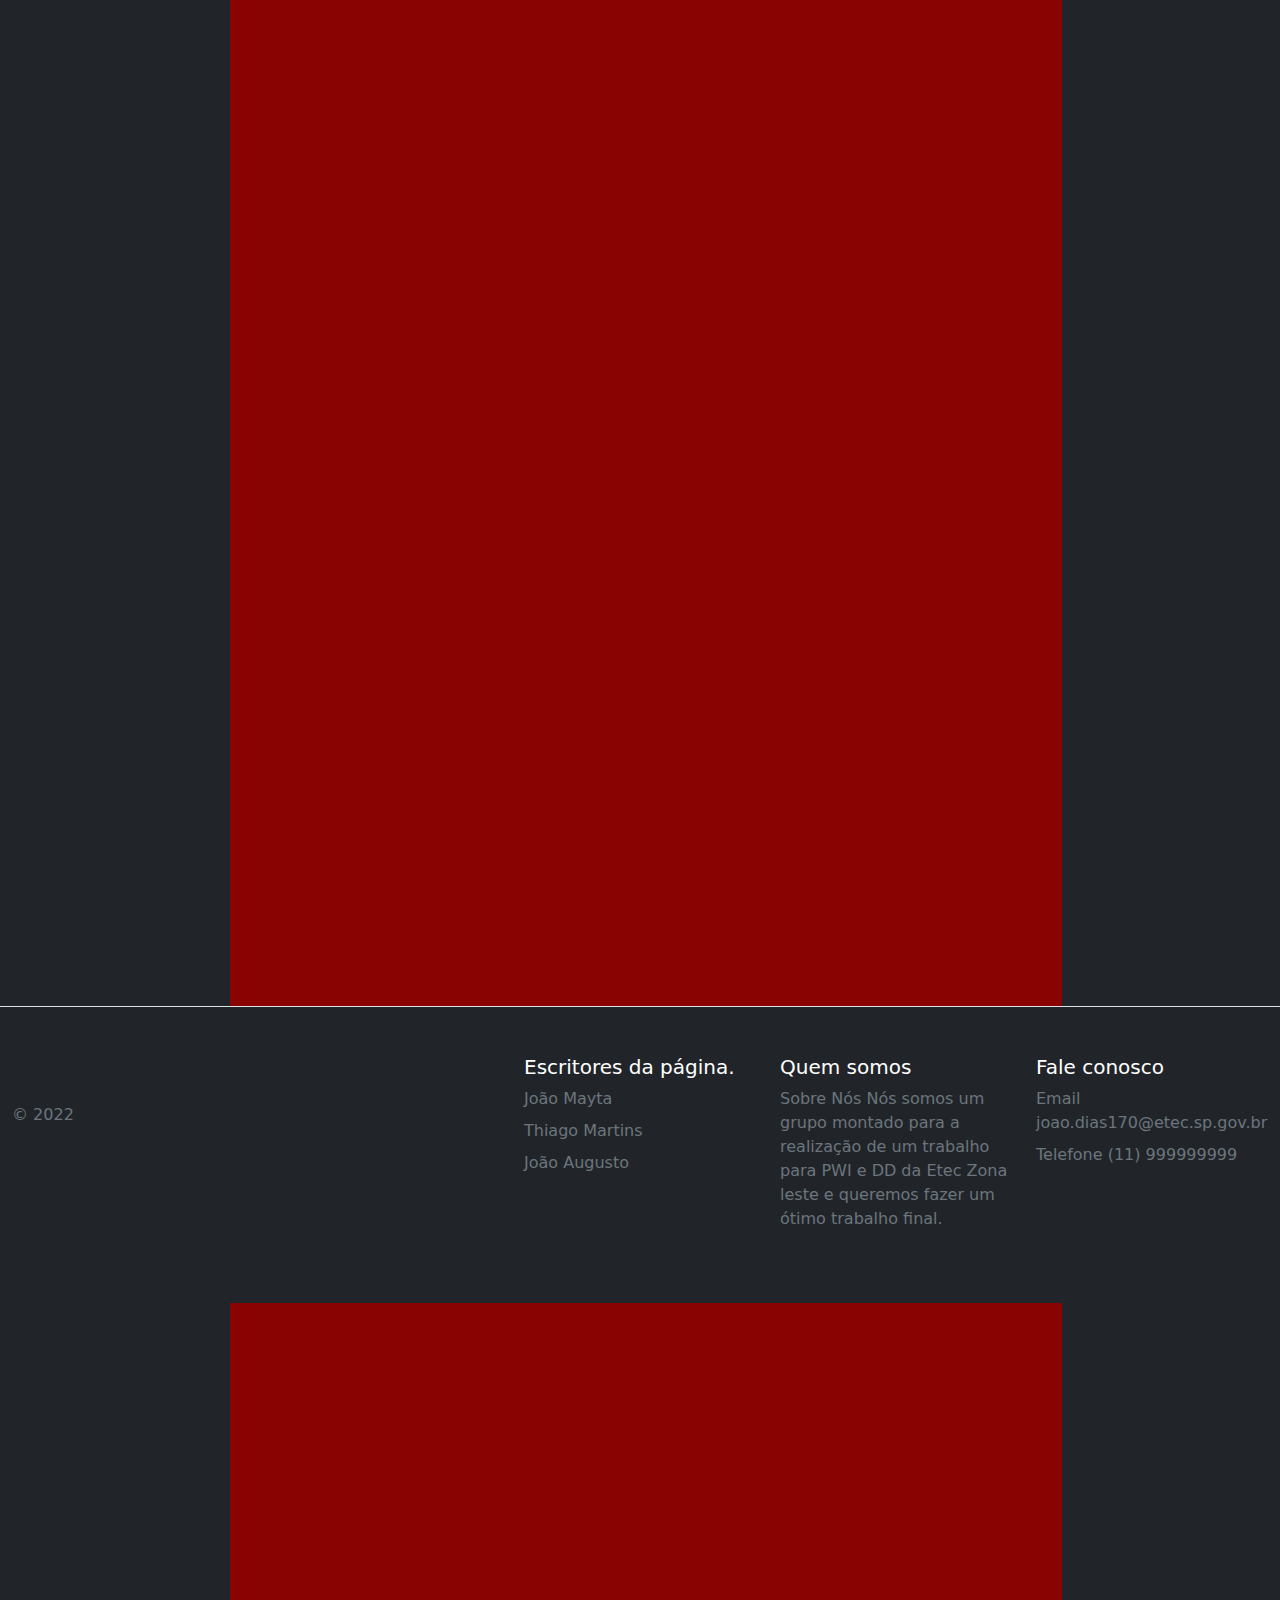
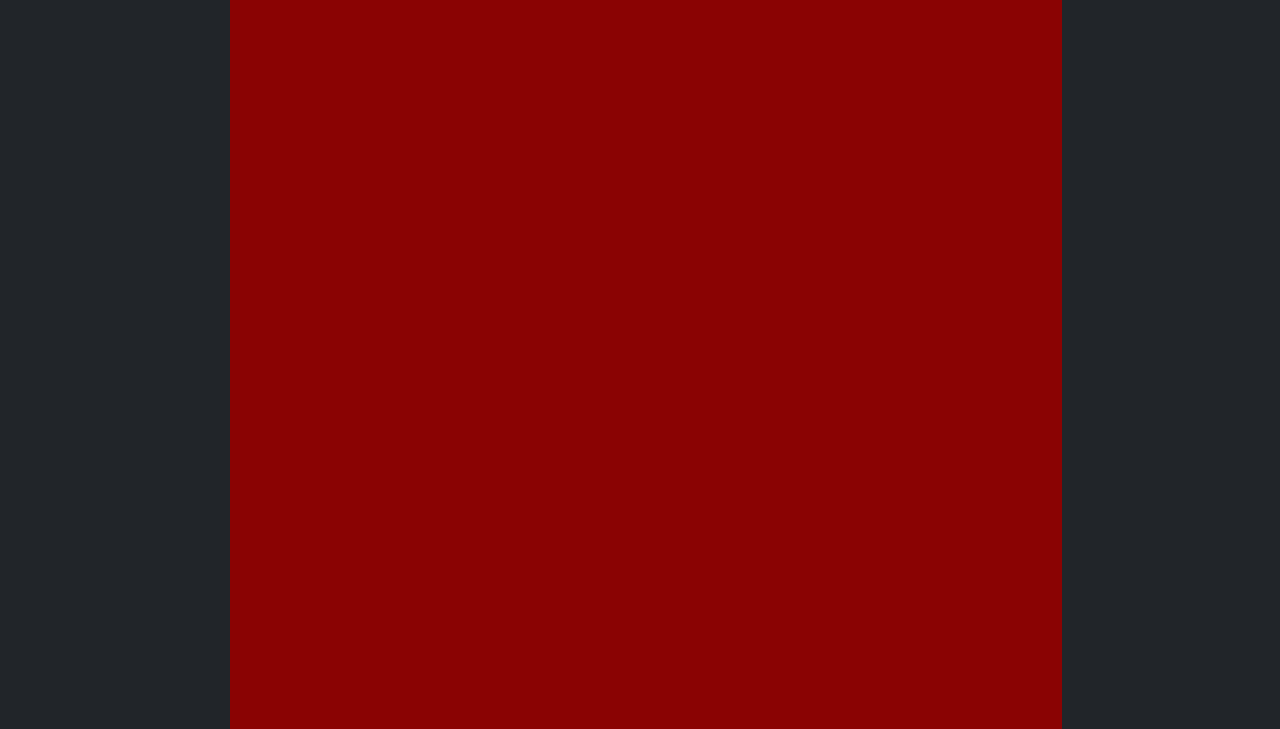
<file: mat Thiago2.html>
<!DOCTYPE html>
<html lang="pt-br"><head>
    <meta charset="utf-8">
    <meta name="viewport" content="width=device-width, initial-scale=1">
    <meta name="description" content="">
    <meta name="author" content="Mark Otto, Jacob Thornton, and Bootstrap contributors">
    <meta name="generator" content="Hugo 0.98.0">
    <title>Nerd Connection</title>

    <link rel="stylesheet" href="css/bootstrap.css" type="text/css">
    <script type="text/javascript" src="js/bootstrap.min.js"></script>
    <link rel="stylesheet" href="style2.css">
    <link rel="icon" href="img/Logo (1).png">


  </head>
  <body class="bg-dark">
    <header class="bg-dark d-flex flex-wrap justify-content-center py-3 mb-4 border-bottom">
      <a href="index.html" class="d-flex align-items-center mb-3 mb-md-0 me-md-auto text-dark text-decoration-none">
        <img src="img/LOGO_Blog-removebg-preview.png" class="bi me-2" width="70" height="45"></img>
      </a>

      <ul class="nav nav-pills">
        <li class="nav-item"><a href="index.html" class="nav-link active" aria-current="page">Inicio</a></li>
        <li class="nav-item"><a href="#Qs" class="nav-link">Sobre nós</a></li>
        <li class="nav-item"><a href="#Con" class="nav-link">Contato</a></li>
      </ul>
    </header>
    </header>
      <div>
      <p class = "fundo"></p>
      </div>
      <div>
        <span class="meio">
          i
        </span>
      </div>
      <div class="container-fluid">
        <h1 class="godofwar3">God of War 3</h1>
        <p class = "p1">God of War III é um jogo eletrônico de ação-aventura e hack and slash desenvolvido pela Santa Monica Studio e <br> 
          publicado pela Sony Computer Entertainment (SCE). Foi lançado em 16 de março de 2010 para PlayStation 3. O <br> 
          jogo é o quinto da série God of War e o sétimo em ordem cronológica, sendo a continuação direta de God of War <br>
          II (2007). Vagamente baseado na mitologia grega, o jogo é ambientado na Grécia Antiga com a vingança sendo o <br>
          tema central. O jogador controla o protagonista e ex-God of War Kratos, depois da traição nas mãos de seu pai <br>
          Zeus, rei dos deuses do Olimpo. Reignificando a Grande Guerra, Kratos sobe ao Monte Olimpo até ser abandonado <br>
          pela titã Gaia. Guiado pelo espírito de Atena, Kratos luta contra monstros, deuses e Titãs em uma busca por <br>
          Pandora, sem a qual ele não pode abrir a Caixa de Pandora, derrotar Zeus e acabar com o reinado dos deuses <br>
          do Olimpo.</p>
      </div>
      <div class="container-fluid">
        <h1 class = "jogabilidade">Jogabilidade</h1>
        <p class = "p2">A jogabilidade é semelhante aos títulos anteriores, concentrando-se no combate baseado em combos com a arma <br>
          principal do jogador — as Lâminas do Exílio — e armas secundárias adquiridas durante o jogo. O jogador usa quick <br>
          time events, na qual age em uma sequência cronometrada para derrotar inimigos e chefes mais fortes. O jogador <br>
          pode usar até quatro ataques mágicos e uma capacidade de aprimoramento dos poderes como opções de combate <br> 
          alternativas. O jogo também apresenta puzzles e elementos de plataforma. Em comparação com os títulos anteriores, <br> 
          God of War III oferece um sistema de magia renovado, mais inimigos na tela, novos ângulos de câmera e conteúdo <br>
          para download.</p>
      </div>
      <div class = "container-fluid">
        <h1 class = "armas">Armas</h1>
        <p class = "p3">Lâminas de Atena: As lâminas dadas a Kratos por Atena no fim de God of War. Kratos as usa durante a pri- <br>
          meira parte do game, entretando, como nos jogos anteriores, elas logos são substituídas pelas Blades of Exile. <br>
          <br>
          <br>
          Lâminas do Exílio: Lâminas novas dadas pelo espectro de Atena no Submundo, usando habilidades místicas novas, <br> 
          ela melhora as lâminas, representando o fato de Kratos estar exilado de seu exército espartano, dos deuses do <br> 
          Olimpo e agora também dos Titãs. 
          <br>
          <br>
          Lâmina do Olimpo: No fim de God of War II, Kratos está com ela em mãos, e ele a usa novamente em God of War III, <br> 
          mas somente no modo Rage. Kratos é comumente visto usando a Blade em meio a cenas contextuais e constante- <br> 
          mente usa-a para matar inimigos maiores com um hit e drenar suas energias.
          <br>
          <br>
          Garras de Hades: Adquiridas depois de matar Hades. Eles servem para emergir as almas do submundo para ajudar <br>
          Kratos.
          <br>
          <br>
          Manoplas de Nemeia: Duas luvas grandes e fortes em forma de uma cabeça de leão, que têm movimentos semelhan- <br> 
          tes à Manopla de Zeus. Ao contrário do que é visto nos trailers, eles são, na verdade, empunhados por Hércules desde <br>
          o início e roubados por Kratos. Hércules adquiriu esta arma do Leão de Neméia.
          <br>
          <br>
          Chicote de Nêmesis: Um par de lâminas consistindo, cada um, de três espadas, criadas a partir da pedra Omphalos <br> 
          que Kratos retirou do Tártaro e deu à Hefesto. As armas carregam eletricidade e podem dar energia a dispositivos<br> 
          mecânincos, até certo nível. Elas parecem abrigar o próprio poder de Hefesto, e, ironicamente, são usadas para <br>
          matar seu criador.</p>
      </div>
      <div class = "container-fluid">
        <h1 class="magias">Magias</h1>
        <p class = "p4">E em como em todos os jogos da franquia temos as magias especias, em god of war 3 temos: <br>
          <br>
          <br>
          Cômputo Divino (Lâminas de Atena): Kratos crava a Lâmina do Olimpo no chão para causar um vortex de energia e <br>
          machucar os inimigos ao redor. 
          <br>
          <br>
          Exército de Esparta (Lâminas do Exílio): Kratos é capaz de invocar seus irmãos espartanos exilados para formarem <br>
          uma falange ao redor dele para protegê-lo.
          <br>
          <br>
          Invocação de Almas (Garras de Hades): Kratos invoca os espíritos de seus inimigos para atacar outros inimigos. A <br>
          alma a ser invocada pode ser escolhida no menu das armas.
          <br>
          <br>
          Rugido de Nemeia (Manoplas de Nemeia): Kratos soca o chão causando ondas de magia para machucar seus inimigos. <br>
          <br>
          <br>
          Fúria de Nêmesis (Chicote de Nêmesis): Kratos eletrocuta inimigos ao redor com uma explosão de energia elétrica.</p>
      </div>
      <div class = "container-fluid">
        <h1 class = "plataformasjogar">Plataformas para Jogar</h1>
        <p class = "p5">God of war 3 assim como todos os jogos dessa franquia exeto o god of war 2018 estão somente disponiveis para <br> 
          consoles da playstation, sendo estes: playstation 3, playstation 4 e playstation 5 através do remoteplay estes são <br> 
          os consoles onde estão disponiveis o game, porém através de emuladores e outras formas também é possivel acessar <br>
          o game.</p>
      </div>
      <div class="container-fluid">
        <h1 class = "gameplaygame">Uma Breve video do Game</h1>
        <iframe width="560" height="315" src="https://www.youtube.com/embed/JM1hRg9xjxk" title="YouTube video player" frameborder="0" allow="accelerometer; autoplay; clipboard-write; encrypted-media; gyroscope; picture-in-picture" allowfullscreen class="video"></iframe>
      </div>
      <div class="container-fluid footer1">
        <footer class="bg-dark row row-cols-1 row-cols-sm-2 row-cols-md-5 py-5 my-5 border-top">
          <div class="col mb-3">
          <a href="/" class="d-flex align-items-center mb-3 link-dark text-decoration-none">
              <svg class="bi me-2" width="40" height="32"><use xlink:href="#bootstrap"></use></svg>
          </a>
          <p class="text-muted">© 2022</p>
          </div>
  
          <div class="col mb-3">
  
          </div>
  
          <div class="col mb-3">
          <h5 class="color-footer">Escritores da página.</h5>
          <ul class="nav flex-column">
              <li class="nav-item mb-2"><a href="#" class="nav-link p-0 text-muted">João Mayta</a></li>
              <li class="nav-item mb-2"><a href="#" class="nav-link p-0 text-muted">Thiago Martins</a></li>
              <li class="nav-item mb-2"><a href="#" class="nav-link p-0 text-muted">João Augusto</a></li>
  
          </ul>
          </div>
  
          <div class="col mb-3">
          <h5 class="color-footer" id="Qs">Quem somos </h5>
          <ul class="nav flex-column">
              <li class="nav-item mb-2"><a href="#" class="nav-link p-0 text-muted">Sobre Nós
   
                  Nós somos um grupo montado para a realização de um trabalho para PWI e DD da Etec Zona leste e queremos fazer um ótimo trabalho final.</a></li>
              
          </ul>
          </div>
  
          <div class="col mb-3">
          <h5 class="color-footer" id="Con">Fale conosco</h5>
          <ul class="nav flex-column">
              <li class="nav-item mb-2"><a href="#" class="nav-link p-0 text-muted">Email
                   joao.dias170@etec.sp.gov.br
                      </a></li>
              <li class="nav-item mb-2"><a href="#" class="nav-link p-0 text-muted">Telefone                
                  (11) 999999999
  
              </a></li>
          </ul>
          </div>
      </footer>
      </div>
</body>
</html>
</file>
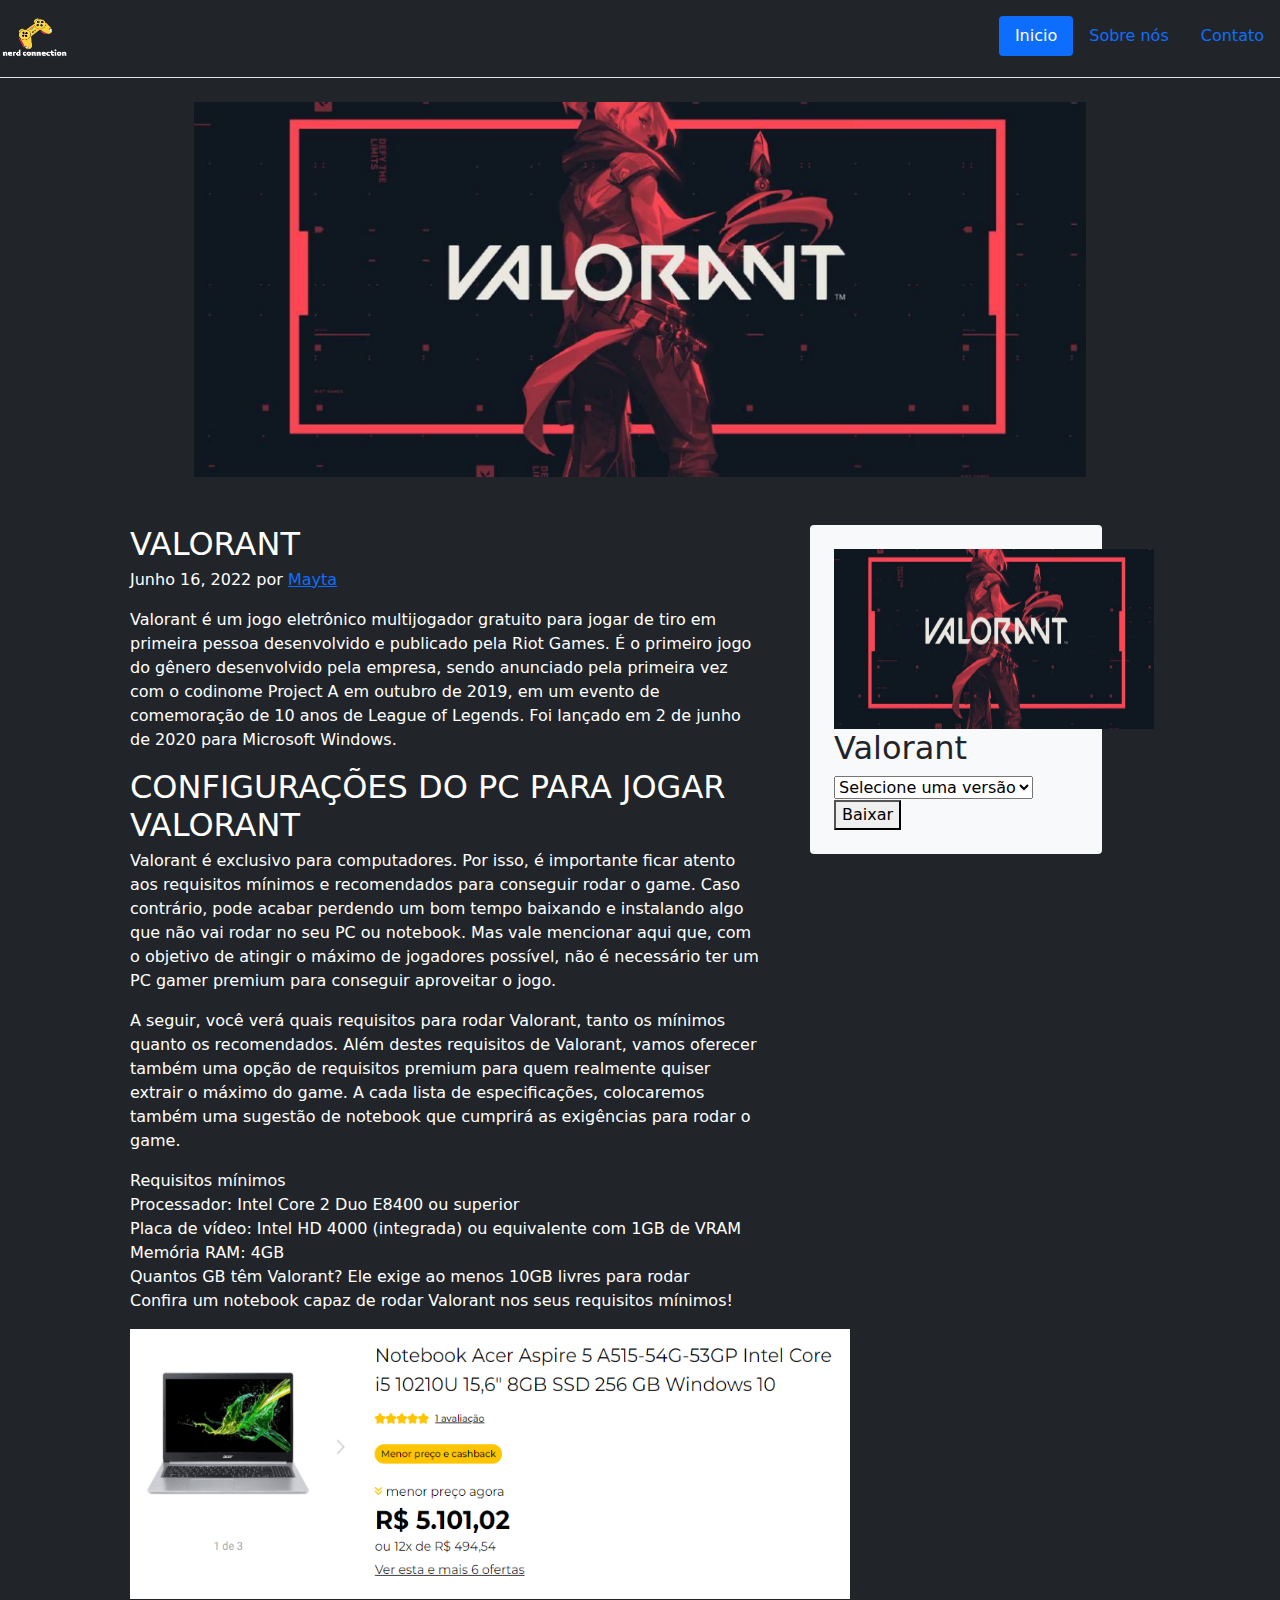
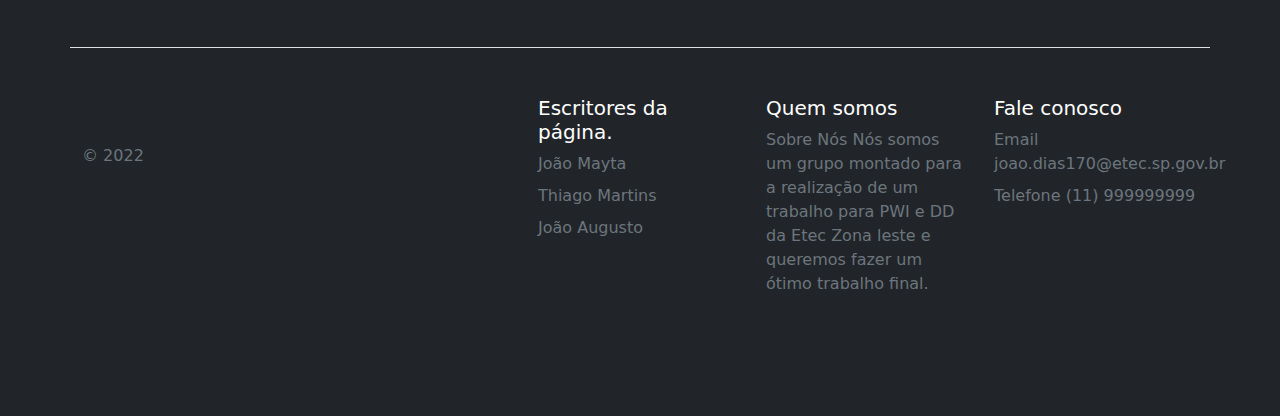
<file: Valorant.html>
<!DOCTYPE html>
<html lang="en">
<head>
    <meta charset="UTF-8">
    <meta http-equiv="X-UA-Compatible" content="IE=edge">
    <meta name="viewport" content="width=device-width, initial-scale=1.0">
    <title>Valorant</title>
    <link rel="stylesheet" href="css/bootstrap.css">
</head>
<body class="bg-dark">
  <header class="bg-dark d-flex flex-wrap justify-content-center py-3 mb-4 border-bottom">
    <a href="index.html" class="d-flex align-items-center mb-3 mb-md-0 me-md-auto text-dark text-decoration-none">
      <img src="img/LOGO_Blog-removebg-preview.png" class="bi me-2" width="70" height="45"></img>
    </a>

    <ul class="nav nav-pills">
      <li class="nav-item"><a href="index.html" class="nav-link active" aria-current="page">Inicio</a></li>
      <li class="nav-item"><a href="#Qs" class="nav-link">Sobre nós</a></li>
      <li class="nav-item"><a href="#Con" class="nav-link">Contato</a></li>
    </ul>
  </header>
    <div class="container">
    
    </div>

    <div class="container">
        <div class="banner">
            <img class="clash" src="img/banner_val.png" alt="">
        </div> <br><br>
        <div class="row g-5 container">
            <div class="col-md-8">
                <article class="arruma">
                    <h2 class="blog-post-title mb-1">VALORANT</h2>
                    <p class="blog-post-meta">Junho 16, 2022 por <a href="#">Mayta</a></p>
                    <p>Valorant é um jogo eletrônico multijogador gratuito para jogar de tiro em primeira pessoa desenvolvido e publicado pela Riot Games. É o primeiro jogo do gênero desenvolvido pela empresa, sendo anunciado pela primeira vez com o codinome Project A em outubro de 2019, em um evento de comemoração de 10 anos de League of Legends. Foi lançado em 2 de junho de 2020 para Microsoft Windows.</p>
                    <h2 class="blog-post-title mb-1">CONFIGURAÇÕES DO PC PARA JOGAR VALORANT</h2>
                    <p>Valorant é exclusivo para computadores. Por isso, é importante ficar atento aos requisitos mínimos e recomendados para conseguir rodar o game. Caso contrário, pode acabar perdendo um bom tempo baixando e instalando algo que não vai rodar no seu PC ou notebook. Mas vale mencionar aqui que, com o objetivo de atingir o máximo de jogadores possível, não é necessário ter um PC gamer premium para conseguir aproveitar o jogo.</p>
                    <P>A seguir, você verá quais requisitos para rodar Valorant, tanto os mínimos quanto os recomendados. Além destes requisitos de Valorant, vamos oferecer também uma opção de requisitos premium para quem realmente quiser extrair o máximo do game. A cada lista de especificações, colocaremos também uma sugestão de notebook que cumprirá as exigências para rodar o game.                    </P>
                    <P>Requisitos mínimos <br>
                        Processador: Intel Core 2 Duo E8400 ou superior <br>
                        Placa de vídeo: Intel HD 4000 (integrada) ou equivalente com 1GB de VRAM <br>
                        Memória RAM: 4GB <br>
                        Quantos GB têm Valorant? Ele exige ao menos 10GB livres para rodar <br>
                        Confira um notebook capaz de rodar Valorant nos seus requisitos mínimos!</P>
                </article>
                <a href="https://www.buscape.com.br/notebook/notebook-aspire-acer-a515-54g-53gp-intel-core-i5-10210u-15-6-8gb-hibrido-ssd-256-gb?_lc=100187"><img src="img/compra.png" alt="" width="720px" height="270px"></a>
            </div>
            <div class="col-md-4">
                <div class="position-sticky" style="top: 2rem;">
                  <div class="p-4 mb-3 bg-light rounded">
                  <img width="320" height="180" src="img/banner_val.png" alt="Clash of Clans">
                  <h2>Valorant</h2>
                  <select id="framework">
                  <option selected value="0" disabled>Selecione uma versão</option>
                  <option value="1">Windows</option>
                  </select>
                  <button id="btn" type="button" class="more-info__button" >Baixar</button>
                  </div>
                </div>
              </div>
        </div>
        
    </div>
    

    <div class="container">
      <footer class="bg-dark row row-cols-1 row-cols-sm-2 row-cols-md-5 py-5 my-5 border-top">
        <div class="col mb-3">
        <a href="/" class="d-flex align-items-center mb-3 link-dark text-decoration-none">
            <svg class="bi me-2" width="40" height="32"><use xlink:href="#bootstrap"></use></svg>
        </a>
        <p class="text-muted">© 2022</p>
        </div>

        <div class="col mb-3">

        </div>

        <div class="col mb-3">
        <h5 class="color-footer">Escritores da página.</h5>
        <ul class="nav flex-column">
            <li class="nav-item mb-2"><a href="#" class="nav-link p-0 text-muted">João Mayta</a></li>
            <li class="nav-item mb-2"><a href="#" class="nav-link p-0 text-muted">Thiago Martins</a></li>
            <li class="nav-item mb-2"><a href="#" class="nav-link p-0 text-muted">João Augusto</a></li>

        </ul>
        </div>

        <div class="col mb-3">
        <h5 class="color-footer" id="Qs">Quem somos </h5>
        <ul class="nav flex-column">
            <li class="nav-item mb-2"><a href="#" class="nav-link p-0 text-muted">Sobre Nós
 
                Nós somos um grupo montado para a realização de um trabalho para PWI e DD da Etec Zona leste e queremos fazer um ótimo trabalho final.</a></li>
            
        </ul>
        </div>

        <div class="col mb-3">
        <h5 class="color-footer" id="Con">Fale conosco</h5>
        <ul class="nav flex-column">
            <li class="nav-item mb-2"><a href="#" class="nav-link p-0 text-muted">Email
                 joao.dias170@etec.sp.gov.br
                    </a></li>
            <li class="nav-item mb-2"><a href="#" class="nav-link p-0 text-muted">Telefone                
                (11) 999999999

            </a></li>
        </ul>
        </div>
    </footer>
    </div>
      <script>
        var vers = 0;
        const btn = document.querySelector('#btn');
        const sb = document.querySelector('#framework')
        btn.onclick = (event) => {
            event.preventDefault();
            // show the selected index
            vers = sb.selectedIndex;
            if (vers == 1){
                alert("Direcionando para Valorant ");
                window.location = "https://playvalorant.com/pt-br/";
            }
            if (vers == 0){
                alert("SELECIONE");
            }
        };
      </script>
</body>
</html>
</file>
<file: style.css>
*{
    padding: 0;
    margin: 0;
}
.cornav{
    background-color: #000000;
}
.fundo{
    background-size: cover;
    background-image: url(img/cZNkq18lvtmnBlUmV7CcDSFE\ \(1\).webp);
    height: 86vh;
    margin-bottom: 0;
}
.meio{
    color: rgba(255, 255, 255, 0);
    position: absolute;
    margin-left: 18%;
    height: 700%;
    width: 65%;
    background-color: #2E2E2E;
}
.destiny2{
    font-size: 40px;
    position: absolute;
    color: #fbfbfb;
    margin-top: 3%;
    margin-left: 22%;
}
.p1{
    position: absolute;
    color: #fbfbfb;
    margin-top: 10%;
    margin-left: 22%;
}
.jogabilidade{
    position: absolute;
    color: #fbfbfb;
    margin-top: 35%;
    margin-left: 22%;
}
.p2{
    position: absolute;
    color: #fbfbfb;
    margin-top: 43%;
    margin-left: 22%;
}
.imgclasse{
    position: absolute;
    width: 53%;
    margin-top: 56%;
    margin-left: 22%;
}
.subclasses{
    position: absolute;
    color: #fbfbfb;
    margin-top: 84%;
    margin-left: 22%;
}
.p3{
    position: absolute;
    color: #fbfbfb;
    margin-top: 92%;
    margin-left: 22%;
}
.imgsubclasse{
    position: absolute;
    color: #fbfbfb;
    width: 53%;
    margin-top: 141%;
    margin-left: 22%;
}
.armasarmaduras{
    position: absolute;
    color: #fbfbfb;
    margin-top: 168%;
    margin-left: 22%;
}
.p4{
    position: absolute;
    color: #fbfbfb;
    margin-top: 176%;
    margin-left: 22%;
}
.imgraridades{
    position: absolute;
    color: #fbfbfb;
    width: 53%;
    margin-top: 202%;
    margin-left: 22%;
}
.plataformasjogar{
    position: absolute;
    color: #fbfbfb;
    margin-top: 229%;
    margin-left: 22%;
}
.p5{
    position: absolute;
    color: #fbfbfb;
    margin-top: 237%;
    margin-left: 22%;
}
.gameplaygame{
    position: absolute;
    color: #fbfbfb;
    margin-top: 256%;
    margin-left: 22%;
}
.video{
    position: absolute;
    width: 53%;
    height: 65%;
    color: #fbfbfb;
    margin-top: 265%;
    margin-left: 22%;
}
.footer1{
    position: absolute;
    margin-top: 340%;
}
</file>
<file: style2.css>
*{
    padding: 0;
    margin: 0;
}
body{
    background-color: #090606;
}
.cornav{
    background-color: #000000;
}
.fundo{
    background-size: cover;
    background-repeat: no-repeat;
    background-position: top;
    background-image: url(img/imagem\ de\ fundo\ home.png);
    height: 88vh;
    margin-bottom: 0;
}
.meio{
    color: rgba(255, 255, 255, 0);
    position: absolute;
    margin-left: 18%;
    height: 515%;
    width: 65%;
    background-color: #8A0303;
}
.godofwar3{
    font-size: 40px;
    position: absolute;
    color: #B8860B;
    margin-top: 3%;
    margin-left: 22%;
}
.p1{
    position: absolute;
    color: #B8860B;
    margin-top: 10%;
    margin-left: 22%;
}
.jogabilidade{
    position: absolute;
    color: #B8860B;
    margin-top: 30%;
    margin-left: 22%;
}
.p2{
    position: absolute;
    color: #B8860B;
    margin-top: 38%;
    margin-left: 22%;
}
.armas{
    position: absolute;
    color: #B8860B;
    margin-top: 55%;
    margin-left: 22%;
}
.p3{
    position: absolute;
    color: #B8860B;
    margin-top: 63.5%;
    margin-left: 22%;
}
.magias{
    position: absolute;
    color: #B8860B;
    margin-top: 104.5%;
    margin-left: 22%;
}
.p4{
    position: absolute;
    color: #B8860B;
    margin-top: 113%;
    margin-left: 22%;
}
.plataformasjogar{
    position: absolute;
    color: #B8860B;
    margin-top: 144%;
    margin-left: 22%;
}
.p5{
    position: absolute;
    color: #B8860B;
    margin-top: 152.5%;
    margin-left: 22%;
}
.gameplaygame{
    position: absolute;
    color: #B8860B;
    margin-top: 166%;
    margin-left: 22%;
}
.video{
    position: absolute;
    width: 52.5%;
    height: 70%;
    color: #fbfbfb;
    margin-top: 177%;
    margin-left: 22%;
}
.footer1{
    position: absolute;
    margin-top: 255%;
}
</file>
